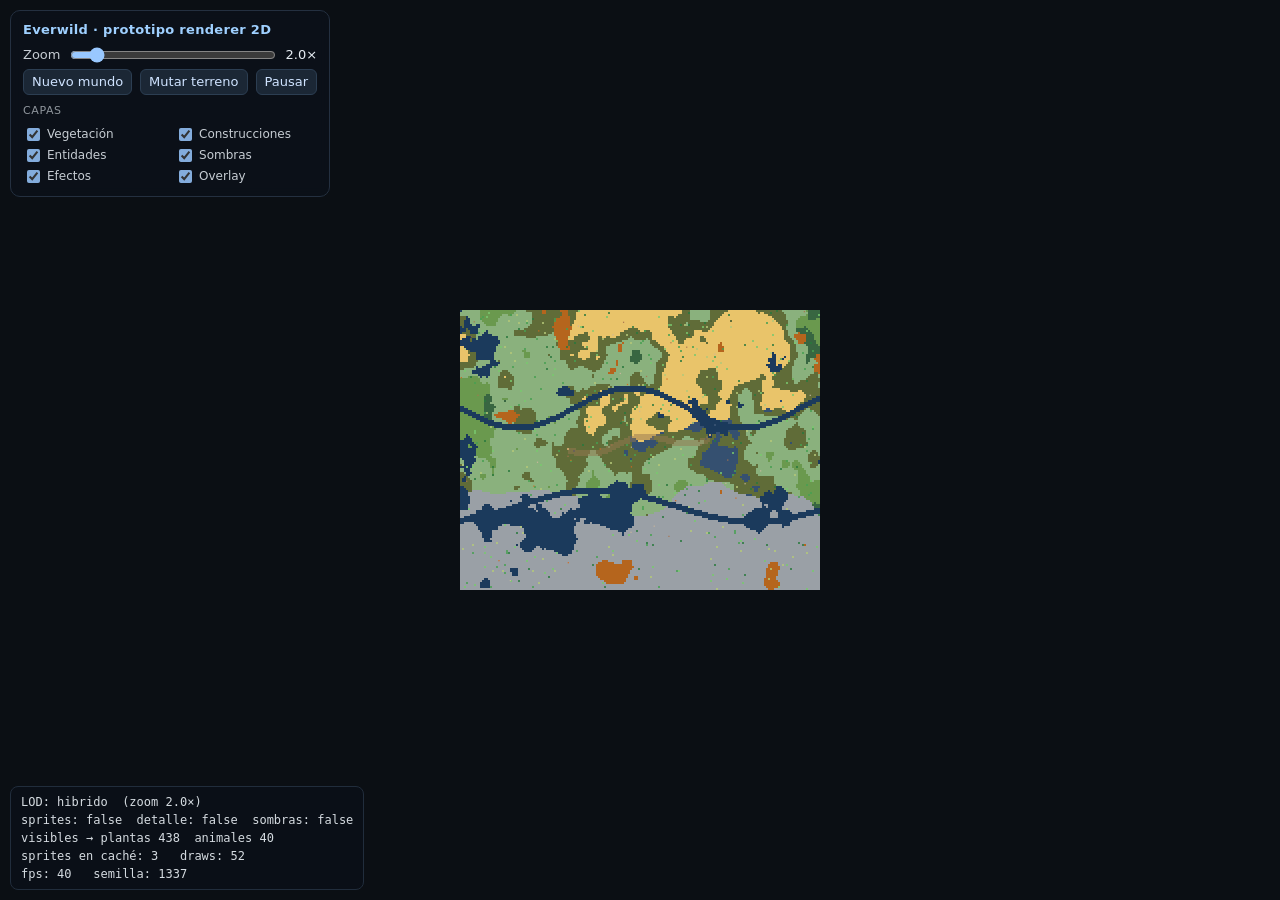
<file: ui/prototipo/index.html>
<!doctype html>
<html lang="es">
<head>
<meta charset="utf-8">
<meta name="viewport" content="width=device-width, initial-scale=1">
<title>Everwild — Prototipo de renderer 2D (Etapa 3A)</title>
<style>
  :root { color-scheme: dark; }
  html, body { margin: 0; height: 100%; background: #0b0f14; color: #e7edf3;
    font: 13px/1.4 system-ui, sans-serif; overflow: hidden; }
  #lienzo { display: block; width: 100vw; height: 100vh; cursor: grab; }
  #panel { position: fixed; top: 10px; left: 10px; z-index: 10; max-width: 320px;
    background: rgba(12,18,26,.82); border: 1px solid #243040; border-radius: 10px;
    padding: 10px 12px; backdrop-filter: blur(6px); }
  #panel h1 { font-size: 13px; margin: 0 0 6px; letter-spacing: .3px; color: #9fd0ff; }
  #panel .fila { display: flex; align-items: center; gap: 8px; margin: 4px 0; }
  #panel label { flex: 0 0 auto; opacity: .85; }
  #panel input[type=range] { flex: 1; }
  #panel .capas { display: grid; grid-template-columns: 1fr 1fr; gap: 2px 10px; margin-top: 6px; }
  #panel .capas label { display: flex; gap: 4px; align-items: center; font-size: 12px; }
  #hud { position: fixed; bottom: 10px; left: 10px; z-index: 10; font: 12px/1.5 ui-monospace, monospace;
    background: rgba(12,18,26,.8); border: 1px solid #243040; border-radius: 8px; padding: 6px 10px;
    white-space: pre; opacity: .92; }
  button { background: #1b2735; color: #cfe3ff; border: 1px solid #2c3e52; border-radius: 6px;
    padding: 3px 8px; cursor: pointer; font: inherit; }
  button:hover { background: #24384c; }
  #capas-tit { margin-top: 8px; font-size: 11px; text-transform: uppercase; letter-spacing: .6px; opacity: .6; }
</style>
</head>
<body>
  <canvas id="lienzo"></canvas>
  <div id="panel">
    <h1>Everwild · prototipo renderer 2D</h1>
    <div class="fila"><label>Zoom</label><input id="zoom" type="range" min="0.5" max="16" step="0.1" value="2"><span id="zoomv">2.0×</span></div>
    <div class="fila"><button id="regenerar">Nuevo mundo</button><button id="mutar">Mutar terreno</button><button id="pausa">Pausar</button></div>
    <div id="capas-tit">Capas</div>
    <div class="capas">
      <label><input type="checkbox" data-capa="vegetacion" checked> Vegetación</label>
      <label><input type="checkbox" data-capa="estructuras" checked> Construcciones</label>
      <label><input type="checkbox" data-capa="entidades" checked> Entidades</label>
      <label><input type="checkbox" data-capa="sombras" checked> Sombras</label>
      <label><input type="checkbox" data-capa="efectos" checked> Efectos</label>
      <label><input type="checkbox" data-capa="overlay" checked> Overlay</label>
    </div>
  </div>
  <div id="hud">cargando…</div>
  <script src="./layers.js"></script>
  <script src="./prototipo.js"></script>
</body>
</html>
</file>
